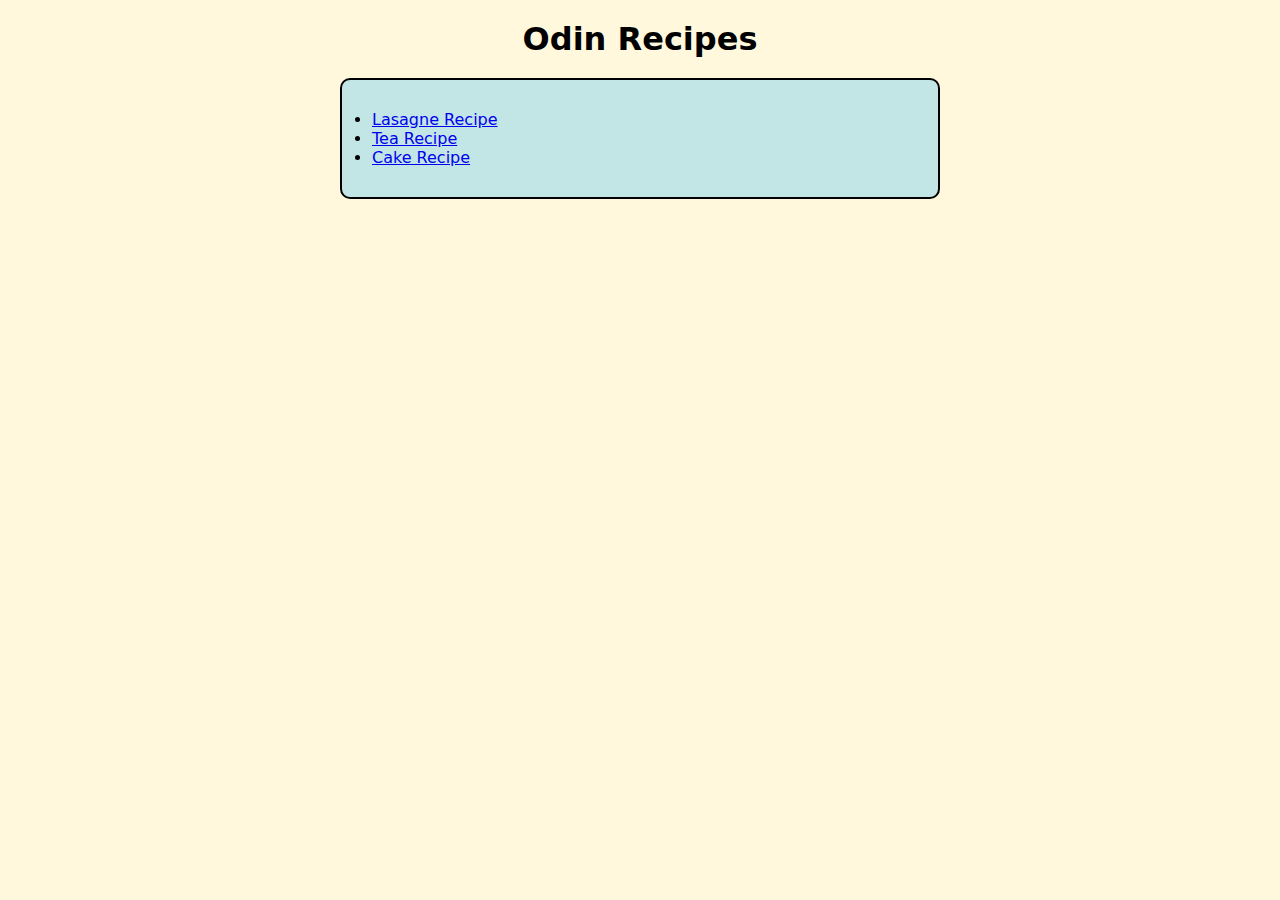
<file: index.html>
<!DOCTYPE html>
<html lang="en">
<head>
    <meta charset="UTF-8">
    <meta name="viewport" content="width=device-width, initial-scale=1.0">
    <link rel="stylesheet" href="./css/styles.css">
    <title>Recipes</title>
</head>
<body>
    <h1>Odin Recipes</h1>
    <ul class="container">
        <li><a href="recipes/lasagne.html">Lasagne Recipe</a></li>
        <li><a href="recipes/tea.html">Tea Recipe</a></li>
        <li><a href="recipes/cake.html">Cake Recipe</a></li>
    </ul>
</body>
</html>
</file>
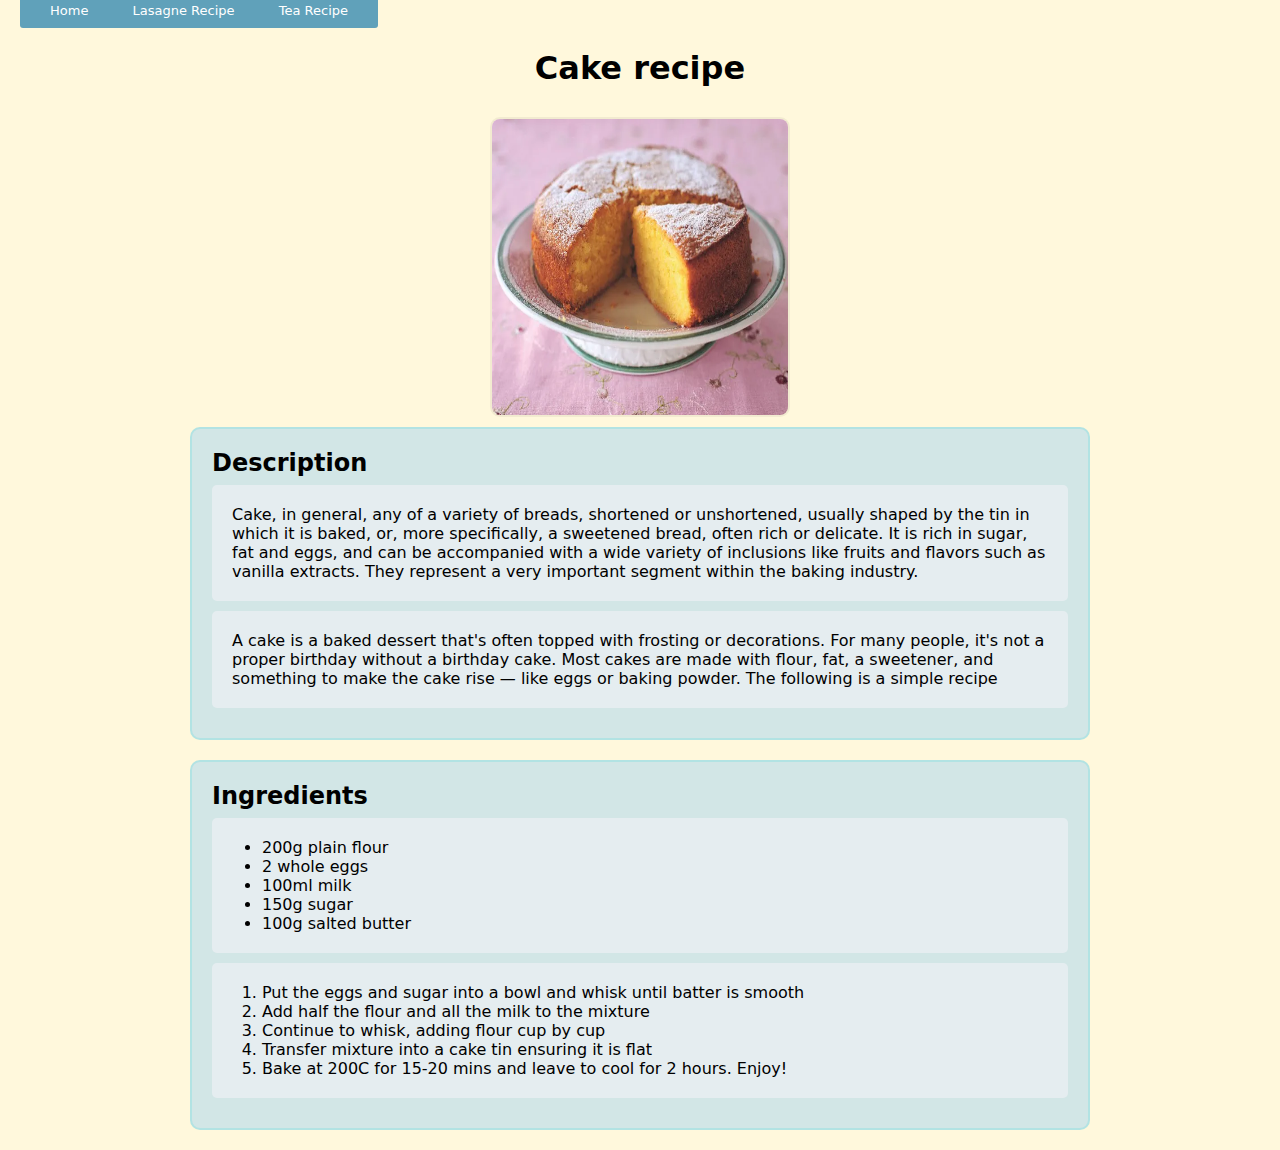
<file: recipes/cake.html>
<!DOCTYPE html>
<html lang="en">
<head>
    <meta charset="UTF-8">
    <meta name="viewport" content="width=device-width, initial-scale=1.0">
    <link rel="stylesheet" href="../css/style.css">
    <title>Cake Recipe</title>
</head>
<body>
    <div class="lists">
        <a href="../index.html">Home</a>
        <a href="../recipes/lasagne.html">Lasagne Recipe</a>
        <a href="../recipes/tea.html">Tea Recipe</a>
    </div>
    <h1>Cake recipe</h1>
    <img src="../images/cake.webp" alt="Image of cake" height="300" width="300">
    <div class="descriptions-container">
        <h2>Description</h2>
        <p class="p1">Cake, in general, any of a variety of breads, shortened or unshortened, usually shaped by the tin in which it is baked, or, more specifically, a sweetened bread, often rich or delicate. It is rich in sugar, fat and eggs, and can be accompanied with a wide variety of inclusions like fruits and flavors such as vanilla extracts. They represent a very important segment within the baking industry.</p>
        <p class="p1">A cake is a baked dessert that's often topped with frosting or decorations. For many people, it's not a proper birthday without a birthday cake. Most cakes are made with flour, fat, a sweetener, and something to make the cake rise — like eggs or baking powder. The following is a simple recipe</p>
    </div>
    <div class="descriptions-container">
        <h2>Ingredients</h2>
        <ul class="p1 list">
            <li>200g plain flour</li>
            <li>2 whole eggs</li>
            <li>100ml milk</li>
            <li>150g sugar</li>
            <li>100g salted butter</li>
        </ul>
        <ol class="p1 list">
            <li>Put the eggs and sugar into a bowl and whisk until batter is smooth</li>
            <li>Add half the flour and all the milk to the mixture</li>
            <li>Continue to whisk, adding flour cup by cup</li>
            <li>Transfer mixture into a cake tin ensuring it is flat</li>
            <li>Bake at 200C for 15-20 mins and leave to cool for 2 hours. Enjoy!</li>
        </ol>
    </div>
</body>
</html>
</file>
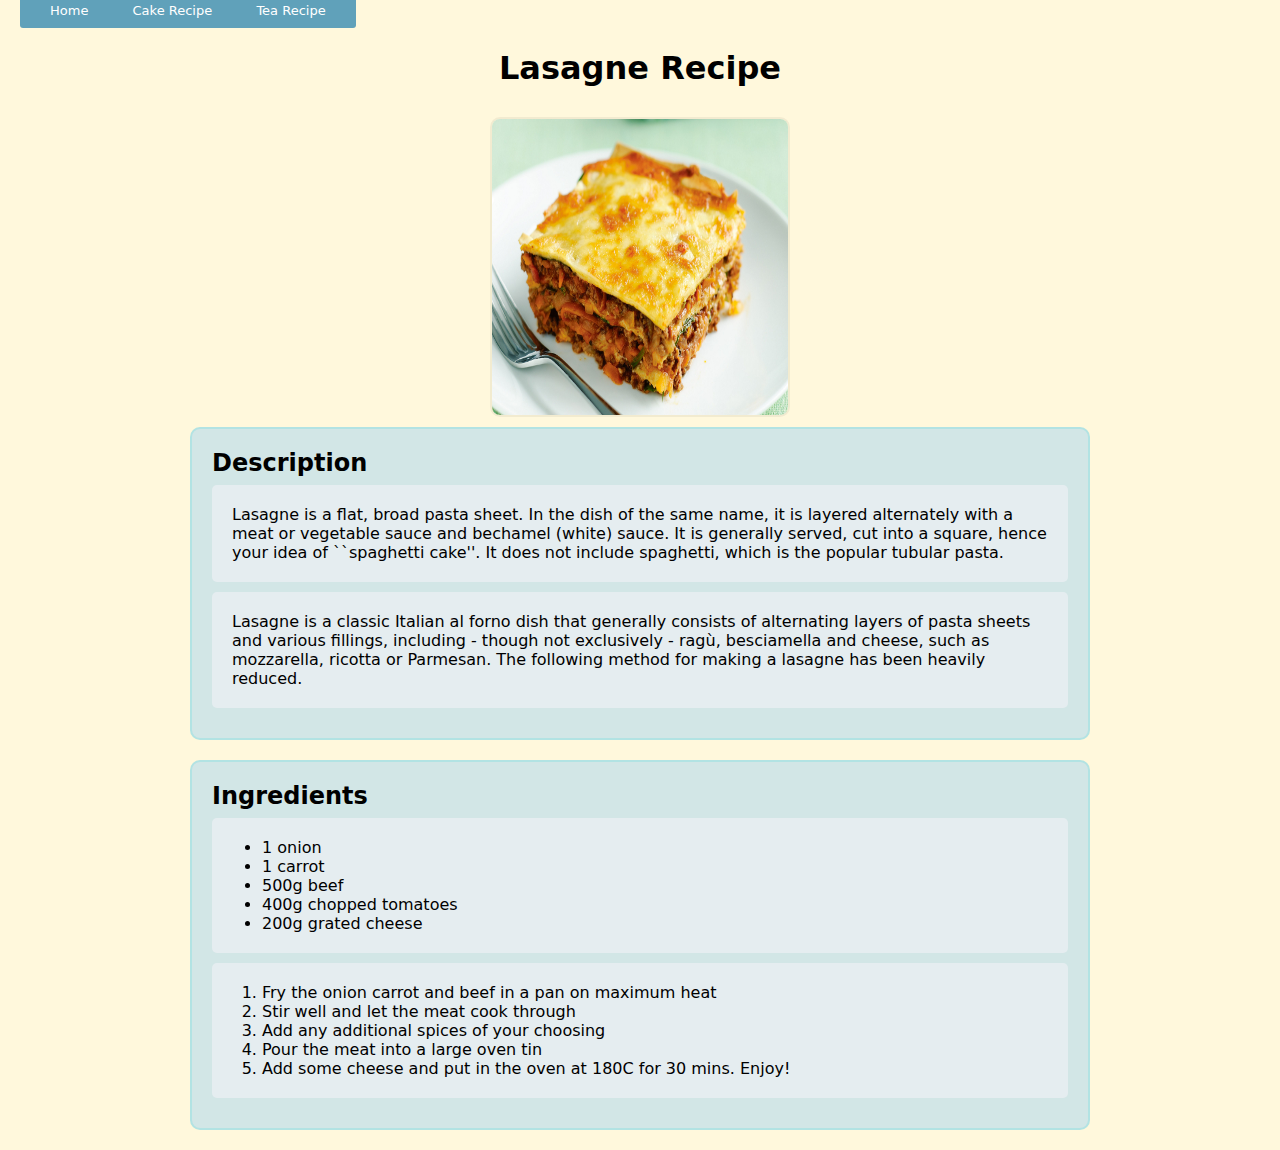
<file: recipes/lasagne.html>
<!DOCTYPE html>
<html lang="en">
<head>
    <meta charset="UTF-8">
    <meta name="viewport" content="width=device-width, initial-scale=1.0">
    <link rel="stylesheet" href="../css/style.css">
    <title>Lasagne Recipe</title>
</head>
<body>
    <div class="lists">
        <a href="../index.html">Home</a>
        <a href="../recipes/cake.html">Cake Recipe</a>
        <a href="../recipes/tea.html">Tea Recipe</a>
    </div>
    <h1>Lasagne Recipe</h1>
    <img src="../images/lasagne.jpeg" alt="Image of Lasagne" height="300" width="300">
    <div class="descriptions-container">
        <h2>Description</h2>
        <p class="p1">Lasagne is a flat, broad pasta sheet. In the dish of the same name, it is layered alternately with a meat or vegetable sauce and bechamel (white) sauce. It is generally served, cut into a square, hence your idea of ``spaghetti cake''. It does not include spaghetti, which is the popular tubular pasta.</p>
        <p class="p1">Lasagne is a classic Italian al forno dish that generally consists of alternating layers of pasta sheets and various fillings, including - though not exclusively - ragù, besciamella and cheese, such as mozzarella, ricotta or Parmesan. The following method for making a lasagne has been heavily reduced.</p>
    </div>
    <div class="descriptions-container">
        <h2>Ingredients</h2>
        <ul class="p1 list">
            <li>1 onion</li>
            <li>1 carrot</li>
            <li>500g beef</li>
            <li>400g chopped tomatoes</li>
            <li>200g grated cheese</li>
        </ul>
        <ol class="p1 list">
            <li>Fry the onion carrot and beef in a pan on maximum heat</li>
            <li>Stir well and let the meat cook through</li>
            <li>Add any additional spices of your choosing</li>
            <li>Pour the meat into a large oven tin</li>
            <li>Add some cheese and put in the oven at 180C for 30 mins. Enjoy!</li>
        </ol>
    </div>
</body>
</html>
</file>
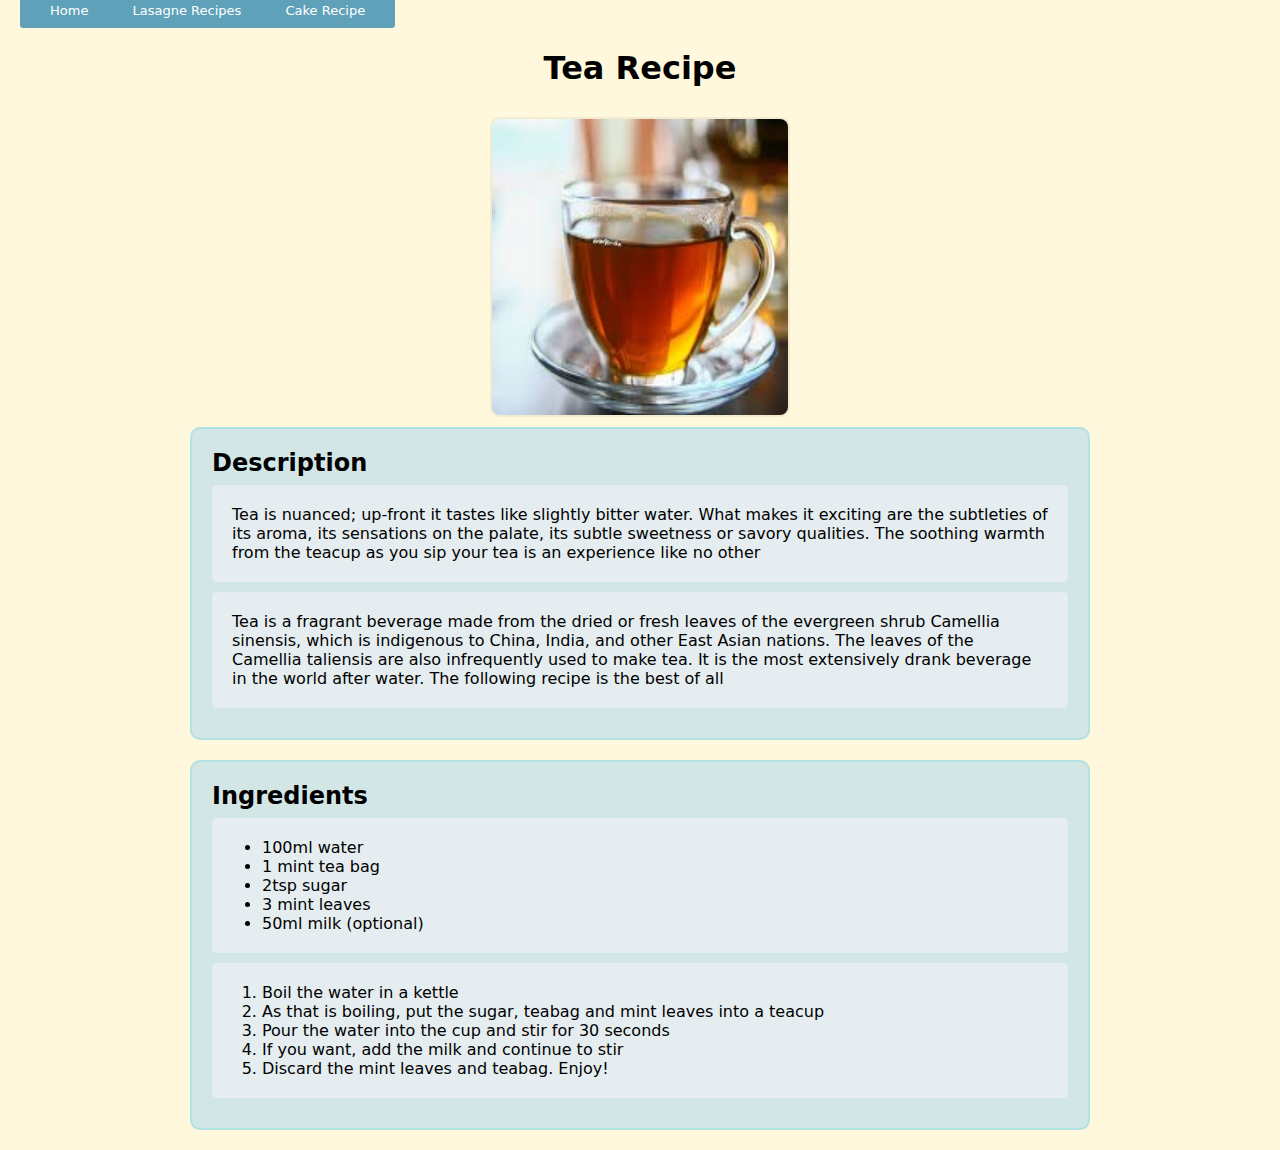
<file: recipes/tea.html>
<!DOCTYPE html>
<html lang="en">
<head>
    <meta charset="UTF-8">
    <meta name="viewport" content="width=device-width, initial-scale=1.0">
    <link rel="stylesheet" href="../css/style.css"> 
    <title>Tea Recipe</title>
</head>
<body>
    <div class="lists">
        <a href="../index.html">Home</a>
        <a href="../recipes/lasagne.html">Lasagne Recipes</a>
        <a href="../recipes/cake.html">Cake Recipe</a>
    </div>
    <h1>Tea Recipe</h1>
    <img src="../images/tea.jpg" alt="Image of tea" height="300" width="300">
    <div class="descriptions-container">
        <h2>Description</h2>
        <p class="p1">Tea is nuanced; up-front it tastes like slightly bitter water. What makes it exciting are the subtleties of its aroma, its sensations on the palate, its subtle sweetness or savory qualities. The soothing warmth from the teacup as you sip your tea is an experience like no other</p>
        <p class="p1">Tea is a fragrant beverage made from the dried or fresh leaves of the evergreen shrub Camellia sinensis, which is indigenous to China, India, and other East Asian nations. The leaves of the Camellia taliensis are also infrequently used to make tea. It is the most extensively drank beverage in the world after water. The following recipe is the best of all</p>
    </div>
    <div class="descriptions-container">
        <h2>Ingredients</h2>
        <ul class="p1 list">
            <li>100ml water</li>
            <li>1 mint tea bag</li>
            <li>2tsp sugar</li>
            <li>3 mint leaves</li>
            <li>50ml milk (optional)</li>
        </ul>
        <ol class="p1 list">
            <li>Boil the water in a kettle</li>
            <li>As that is boiling, put the sugar, teabag and mint leaves into a teacup</li>
            <li>Pour the water into the cup and stir for 30 seconds</li>
            <li>If you want, add the milk and continue to stir</li>
            <li>Discard the mint leaves and teabag. Enjoy!</li>
        </ol>
    </div>
</body>
</html>
</file>
<file: css/styles.css>
* {
    margin: 0;
    box-sizing: border-box;
}
body {
    font-family: system-ui, -apple-system, BlinkMacSystemFont, 'Segoe UI', Roboto, Oxygen, Ubuntu, Cantarell, 'Open Sans', 'Helvetica Neue', sans-serif;
    background-color:cornsilk;
}
h1 {
    text-align: center;
    padding: 20px;
}

.container {
    margin: auto;
    padding: 30px 30px;
    border: 2px solid black;
    max-width: 600px;
    background-color: rgb(194, 229, 229);
    border-radius: 10px;
}
</file>
<file: css/style.css>
* {
    margin: 0;
    box-sizing: border-box;
}

body {
    font-family: system-ui, -apple-system, BlinkMacSystemFont, 'Segoe UI', Roboto, Oxygen, Ubuntu, Cantarell, 'Open Sans', 'Helvetica Neue', sans-serif;
    background-color: cornsilk;
}

h1 {
    text-align: center;
    margin: 30px;
}

.lists {
    display: inline;
    font-size: small;
    padding: 10px;
    background-color: #60a1ba;
    margin: 20px;
    border-radius: 3px;
}

a {
    color: #fff;
    padding-top: 5px;
    text-decoration: none;
    padding: 20px;
}

a:hover {
    color:rgb(210, 230, 230)
}

img {
    display: block;
    border: rgba(0,0,0,5%) 2px solid;
    margin: auto;
    border-radius: 10px;
    margin-top: 10px;
    margin-bottom: 10px;
}

h2 {
    margin-bottom: 8px;
}

.descriptions-container {
    margin: auto;
    margin-bottom: 20px;
    padding: 20px;
    border: rgba(146, 224, 224, 0.5) 2px solid; 
    background-color: rgb(210, 230, 230);
    max-width: 900px;
    border-radius: 10px;
}

 .p1 {
    margin-bottom: 10px;
    padding: 20px;
    background-color: #e5edf0;
    border-radius: 5px;
 }

.list {
    padding-left: 50px;
}
</file>
